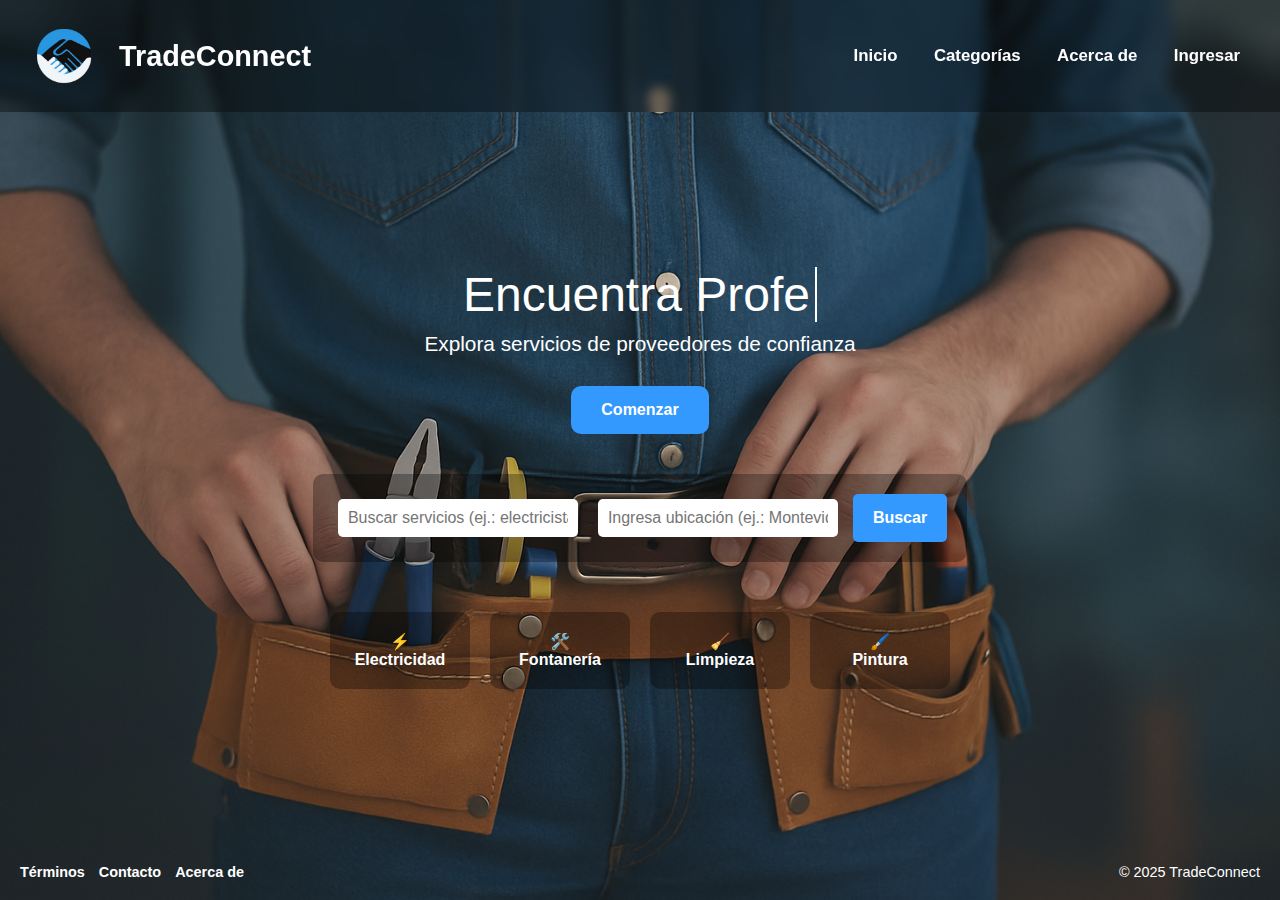
<file: index.html>
<!DOCTYPE html>
<html lang="es">
<head>
  <meta charset="UTF-8" />
  <meta name="viewport" content="width=device-width, initial-scale=1.0" />
  <title>TradeConnect</title>
  <!-- CSS externo -->
  <link rel="stylesheet" href="css/index.css" />
</head>
<body>
  <header>
    <div class="logo">
      <img src="images/logo.png" alt="Logo" />
      <span><strong>Trade</strong>Connect</span>
    </div>
    <nav>
      <a href="index.html">Inicio</a>
      <a href="categorias.php">Categorías</a>
      <a href="acerca.php">Acerca de</a>
      <a href="login.html">Ingresar</a>
    </nav>
  </header>

  <section class="hero">
    <div class="main-title" id="typing-title"></div>
    <div class="sub-title">Explora servicios de proveedores de confianza</div>
    <button class="start-button" id="start-btn">Comenzar</button>

    <div class="search-bar-wrapper" id="buscar">
      <div class="search-bar">
        <form action="buscar.php" method="get">
          <input type="text" name="q" placeholder="Buscar servicios (ej.: electricista, plomero, pintura)" required />
          <input type="text" name="loc" placeholder="Ingresa ubicación (ej.: Montevideo, Canelones)" />
          <button type="submit">Buscar</button>
        </form>
      </div>
    </div>

    <div class="categories">
      <div class="category"><a href="buscar.php?cat=1"><div>⚡</div>Electricidad</a></div>
      <div class="category"><a href="buscar.php?cat=2"><div>🛠️</div>Fontanería</a></div>
      <div class="category"><a href="buscar.php?cat=3"><div>🧹</div>Limpieza</a></div>
      <div class="category"><a href="buscar.php?cat=4"><div>🖌️</div>Pintura</a></div>
    </div>
  </section>

  <footer>
    <div class="footer-left">
      <a href="terminos.php">Términos</a>

      <!-- Hover Contacto -->
      <a href="#" class="contact-link">Contacto</a>
      <div class="contact-tooltip">
        📧 <a href="mailto:soporte@tradeconnect.com">soporte@tradeconnect.com</a><br />
        📸 <a href="https://instagram.com/tradeconnect.uy" target="_blank">@tradeconnect.uy</a>
      </div>

      <a href="acerca.php">Acerca de</a>
    </div>
    <div class="footer-right">
      <a class="linkFooter" href="index.html">© 2025 TradeConnect</a>
    </div>
  </footer>

  <script>
    document.getElementById('start-btn').addEventListener('click', () => {
      window.location.href = "comenzar.php";
    });

    document.querySelectorAll('.search-bar input').forEach(inp => {
      inp.addEventListener('keydown', e => {
        if (e.key === 'Enter') {
          e.preventDefault();
          inp.form.submit();
        }
      });
    });
  </script>
  <script src="typing.js"></script>
</body>
</html>
</file>
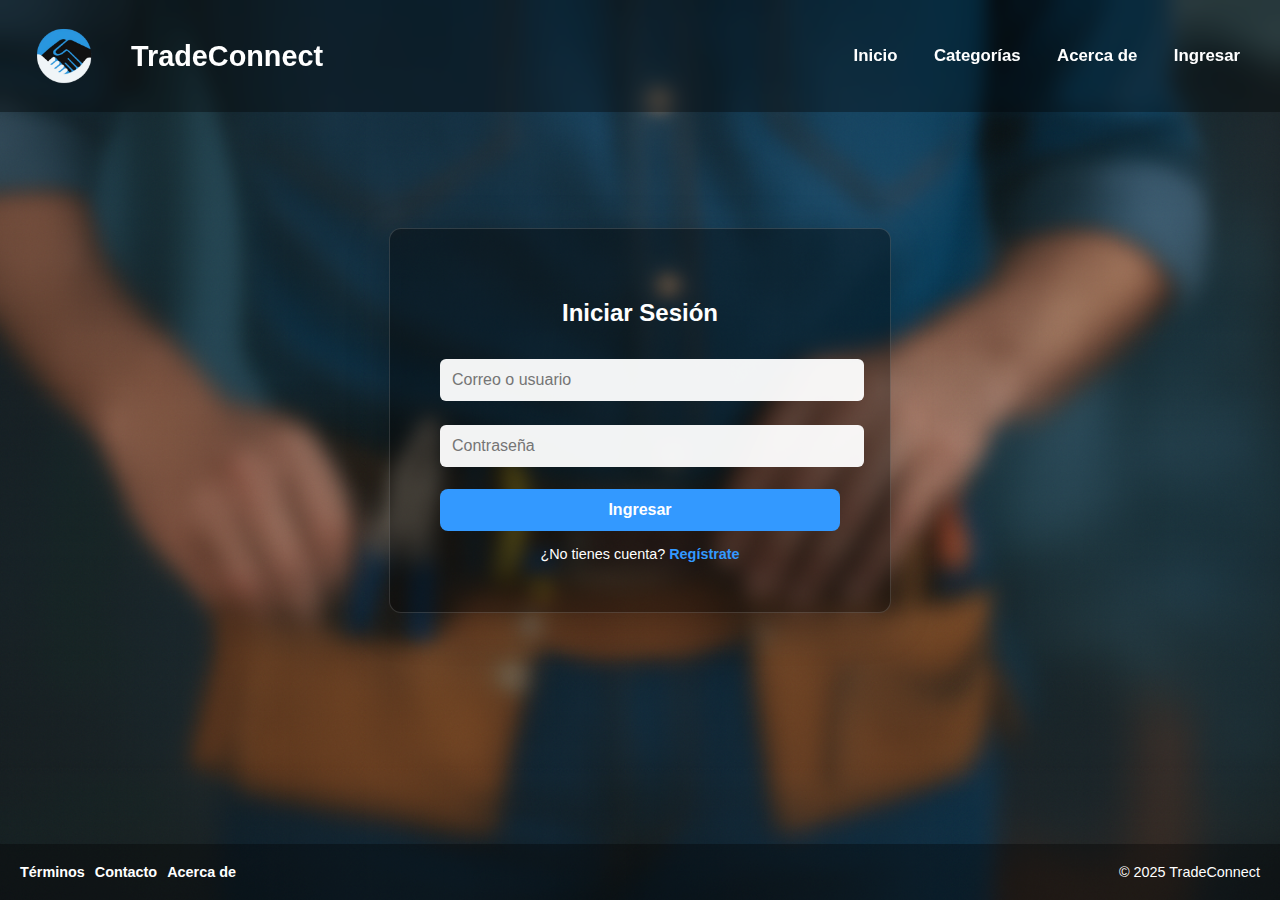
<file: login.html>
<!DOCTYPE html>
<html lang="es">
<head>
  <meta charset="UTF-8">
  <meta name="viewport" content="width=device-width, initial-scale=1.0">
  <title>Ingresar - TradeConnect</title>
  <link rel="stylesheet" href="css/login.css">
</head>
<body>
  <header>
    <div class="logo">
      <img src="images/logo.png" alt="Logo">
      <span><strong>Trade</strong>Connect</span>
    </div>
    <nav>
      <a href="index.html">Inicio</a>
      <a href="categorias.php">Categorías</a>
      <a href="acerca.php">Acerca de</a>
      <a href="login.html">Ingresar</a>
    </nav>
  </header>

  <div class="container">
    <h2>Iniciar Sesión</h2>
    <form action="login.php" method="POST">
      <input type="text" name="usuario" placeholder="Correo o usuario" required>
      <input type="password" name="contraseña" placeholder="Contraseña" required>
      <button class="btn" type="submit">Ingresar</button>
    </form>
    <div class="switch">
      ¿No tienes cuenta? <a href="register.html">Regístrate</a>
    </div>
  </div>

  <footer>
    <div class="footer-left">
      <a href="terminos.php">Términos</a>

      <a href="#" class="contact-link">Contacto</a>
      <div class="contact-tooltip">
        📧 <a href="mailto:soporte@tradeconnect.com">soporte@tradeconnect.com</a><br>
        📸 <a href="https://instagram.com/tradeconnect.uy" target="_blank">@tradeconnect.uy</a>
      </div>

      <a href="acerca.php">Acerca de</a>
    </div>
    <div class="footer-right">
      © 2025 TradeConnect
    </div>
  </footer>
</body>
</html>
</file>
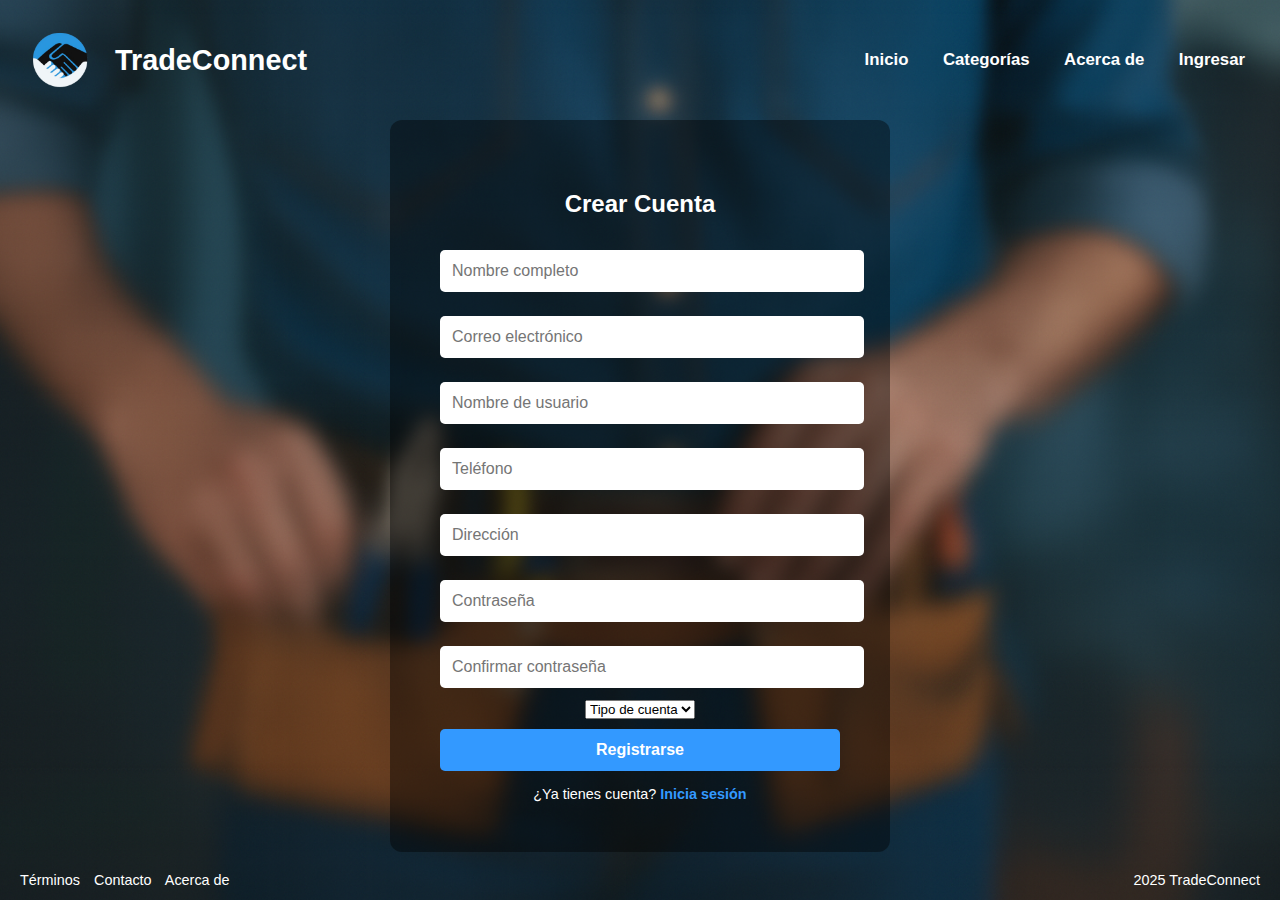
<file: register.html>
<!DOCTYPE html>
<html lang="es">
<head>
    <meta charset="UTF-8">
    <meta name="viewport" content="width=device-width, initial-scale=1.0">
    <title>Registrarse - TradeConnect</title>
    <link rel="stylesheet" href="css/register.css">
</head>
<body>
    <header>
        <div class="logo">
            <img src="images/logo.png" alt="Logo">
            <span><strong>Trade</strong>Connect</span>
        </div>
        <nav>
            <a href="index.html">Inicio</a>
            <a href="categorias.html">Categorías</a>
            <a href="acerca.html">Acerca de</a>
            <a href="login.html">Ingresar</a>
        </nav>
    </header>

    <div class="container">
        <h2>Crear Cuenta</h2>
        <form action="registro.php" method="POST">
          <input type="text" name="nombre_completo" placeholder="Nombre completo" required>
          <input type="email" name="correo" placeholder="Correo electrónico" required>
          <input type="text" name="usuario" placeholder="Nombre de usuario" required>

          <input type="text" name="telefono" placeholder="Teléfono" required>
          <input type="text" name="direccion" placeholder="Dirección" required>
          <input type="password" name="contraseña" placeholder="Contraseña" required>
          <input type="password" name="confirmar_contraseña" placeholder="Confirmar contraseña" required>

          <select name="rol" required>
            <option value="" disabled selected>Tipo de cuenta</option>
            <option value="cliente">Cliente</option>
            <option value="proveedor">Proveedor</option>
          </select>

          <button class="btn" type="submit">Registrarse</button>
        </form>

        <div class="switch">
            ¿Ya tienes cuenta? <a href="login.html">Inicia sesión</a>
        </div>
    </div>

    <footer>
        <div class="footer-left">
            <a href="#">Términos</a>
            <a href="#">Contacto</a>
            <a href="acerca.html">Acerca de</a>
        </div>
        <div class="footer-right">
            2025 TradeConnect
        </div>
    </footer>
</body>
</html>
</file>
<file: css/index.css>
/* ====== index.css (Landing) ====== */
body {
  margin: 0;
  font-family: 'Segoe UI', sans-serif;
  background: url('../images/fondo-herramientas.jpg.png') no-repeat center center fixed;
  background-size: cover;
  color: white;
  min-height: 100vh;
  display: flex;
  flex-direction: column;
}

/* Header */
header {
  display: flex;
  justify-content: space-between;
  align-items: center;
  padding: 16px 24px;
  background: rgba(0, 0, 0, 0.35);
  backdrop-filter: blur(6px);
}
nav a {
  color: #fff;
  margin: 0 16px;
  text-decoration: none;
  font-weight: 700;
  font-size: 1.05rem;
}

.logo {
  display: flex;
  align-items: center;
}
.logo img {
  width: 80px;
  margin-right: 15px;
}
.logo span {
  font-size: 1.8em;
  font-weight: bold;
}

/* Hero */
.hero {
  flex: 1;
  display: flex;
  flex-direction: column;
  justify-content: center;
  align-items: center;
  padding: 60px 20px;
  text-align: center;
}
.main-title {
  font-size: 3em;
  margin-bottom: 10px;
}
.sub-title {
  font-size: 1.3em;
  margin-bottom: 30px;
}

/* Botón Comenzar */
.start-button {
  background-color: #3399ff;
  border: none;
  padding: 15px 30px;
  font-size: 1em;
  border-radius: 10px;
  cursor: pointer;
  color: white;
  font-weight: bold;
  margin-bottom: 40px;
  transition: transform 0.25s ease, box-shadow 0.25s ease;
}
.start-button:hover {
  transform: scale(1.08);
  box-shadow: 0 0 20px rgba(51, 153, 255, 0.6);
}

/* Buscador */
.search-bar-wrapper {
  background-color: rgba(0, 0, 0, 0.3);
  display: inline-block;
  padding: 20px;
  border-radius: 10px;
  margin: 0 auto;
}
.search-bar form {
  display: flex;
  flex-wrap: wrap;
  justify-content: center;
  gap: 10px;
}
.search-bar input {
  padding: 10px;
  font-size: 1em;
  border-radius: 5px;
  border: none;
  margin: 5px;
  width: 220px;
}
.search-bar button {
  padding: 10px 20px;
  font-size: 1em;
  border-radius: 5px;
  border: none;
  background-color: #3399ff;
  color: white;
  font-weight: bold;
  cursor: pointer;
}

/* Categorías rápidas */
.categories {
  margin-top: 50px;
  display: flex;
  justify-content: center;
  gap: 20px;
  flex-wrap: wrap;
}
.category {
  background-color: rgba(0, 0, 0, 0.3);
  padding: 20px;
  border-radius: 10px;
  width: 100px;
  text-align: center;
  transition: transform 0.2s;
}
.category:hover {
  transform: scale(1.05);
}
.category a {
  color: white;
  text-decoration: none;
  font-weight: bold;
  display: block;
}

/* Footer + popover de contacto */
footer {
  font-size: 0.9em;
  color: white;
  padding: 20px;
  display: flex;
  justify-content: space-between;
  align-items: center;
  position: relative;
}
.footer-left a {
  color: white;
  margin-right: 10px;
  text-decoration: none;
  position: relative;
  font-weight: 600;
}

/* Panel flotante Contacto */
.contact-tooltip {
  position: absolute;
  bottom: 50px;
  left: 90px;
  background: rgba(0, 0, 0, 0.7);
  backdrop-filter: blur(8px);
  border: 1px solid rgba(255, 255, 255, 0.2);
  border-radius: 10px;
  padding: 10px 16px;
  font-size: 0.9em;
  display: none;
  flex-direction: column;
  align-items: flex-start;
  gap: 6px;
  white-space: nowrap;
  box-shadow: 0 8px 20px rgba(0, 0, 0, 0.4);
}
.footer-left a.contact-link:hover + .contact-tooltip {
  display: flex;
  animation: fadeIn 0.3s ease forwards;
}

@keyframes fadeIn {
  from { opacity: 0; transform: translateY(5px); }
  to   { opacity: 1; transform: translateY(0); }
}

.contact-tooltip a {
  color: #5fd7ff;
  text-decoration: none;
  font-weight: 700;
}

.linkFooter { text-decoration: none; color: white; }

/* Título con efecto typing */
#typing-title {
  display: inline-block;
  border-right: 2px solid white;
  padding-right: 5px;
  white-space: nowrap;
  overflow: hidden;
}
</file>
<file: css/login.css>
body{
      margin:0; font-family:'Segoe UI',sans-serif; color:#fff;
      background:url('../images/background-blur.png') no-repeat center center fixed;
      background-size:cover; min-height:100vh; display:flex; flex-direction:column;
    }

    header{
      display:flex; justify-content:space-between; align-items:center;
      padding:16px 24px;
      background:rgba(0,0,0,.35);
      backdrop-filter: blur(6px);
    }
    nav a{
      color:#fff; margin:0 16px;
      text-decoration:none;
      font-weight:700;
      font-size:1.05rem;
    }

    .logo{ display:flex; align-items:center; gap:12px }
    .logo img{ width:80px; margin-right:15px }
    .logo span{ font-size:1.8em; font-weight:800 }

    .container{
      background-color:rgba(0,0,0,.40);
      padding:50px; border-radius:12px; width:400px; text-align:center; margin:auto;
      box-shadow:0 10px 40px rgba(0,0,0,.25);
      border:1px solid rgba(255,255,255,.15);
    }
    .container h2{ margin-bottom:20px }

    input[type="text"], input[type="password"]{
      width:100%; padding:12px; margin:12px 0; border-radius:6px; border:none; font-size:1em;
      background:#fffffff2; color:#0a0f1a;
    }
    .btn{
      width:100%; padding:12px; background:#3399ff; border:none; border-radius:8px;
      color:#fff;
      font-weight:800; font-size:1em; cursor:pointer; margin-top:10px;
    }
    .switch{ margin-top:15px; font-size:.9em }
    .switch a{ color:#3399ff; text-decoration:none; font-weight:700 }

    footer{
      margin-top:auto; font-size:.9em; color:#fff; padding:20px;
      display:flex; justify-content:space-between; align-items:center;
      background:rgba(0,0,0,.35);
      position:relative;
    }
    .footer-left a{ color:#fff; margin-right:10px; text-decoration:none; font-weight:600; }
    .footer-left{ position:relative; display:inline-flex; align-items:center; }

    /* Popover de Contacto */
    .contact-tooltip{
      position:absolute; bottom:50px; left:88px;
      background:rgba(0,0,0,0.7); backdrop-filter:blur(8px);
      border:1px solid rgba(255,255,255,0.2);
      border-radius:10px; padding:10px 16px;
      display:none; flex-direction:column; gap:6px; white-space:nowrap;
      box-shadow:0 8px 20px rgba(0,0,0,0.4); z-index:10; font-size:.9em;
    }
    .footer-left a.contact-link:hover + .contact-tooltip,
    .contact-tooltip:hover{ display:flex; }
    .contact-tooltip a{ color:#5fd7ff; text-decoration:none; font-weight:700; }
</file>
<file: css/register.css>
body {
            margin: 0;
            font-family: 'Segoe UI', sans-serif;
            background: url('../images/background-blur.png') no-repeat center center fixed;
            background-size: cover;
            color: white;
            min-height: 100vh;
            display: flex;
            flex-direction: column;
        }
        header {
            display: flex;
            justify-content: space-between;
            align-items: center;
            padding: 20px;
        }
        nav a {
            color: white;
            margin: 0 15px;
            text-decoration: none;
            font-weight: bold;
            font-size: 1.05rem; /* mismo tamaño que categorias.php */
        }
        .logo {
            display: flex;
            align-items: center;
        }
        .logo img {
            width: 80px;
            margin-right: 15px;
        }
        .logo span {
            font-size: 1.8em;
            font-weight: bold;
        }
        .container {
            background-color: rgba(0, 0, 0, 0.4);
            padding: 50px;
            border-radius: 12px;
            width: 400px;
            text-align: center;
            margin: auto;
        }
        .container h2 {
            margin-bottom: 20px;
        }
        input[type="text"],
        input[type="email"],
        input[type="password"] {
            width: 100%;
            padding: 12px;
            margin: 12px 0;
            border-radius: 5px;
            border: none;
            font-size: 1em;
        }
        .btn {
            width: 100%;
            padding: 12px;
            background-color: #3399ff;
            border: none;
            border-radius: 5px;
            color: white;
            font-weight: bold;
            font-size: 1em;
            cursor: pointer;
            margin-top: 10px;
        }
        .switch {
            margin-top: 15px;
            font-size: 0.9em;
        }
        .switch a {
            color: #3399ff;
            text-decoration: none;
            font-weight: bold;
        }
        footer {
            margin-top: auto;
            font-size: 0.9em;
            color: white;
            padding: 20px;
            display: flex;
            justify-content: space-between;
            align-items: center;
        }
        .footer-left a {
            color: white;
            margin-right: 10px;
            text-decoration: none;
        }
</file>
